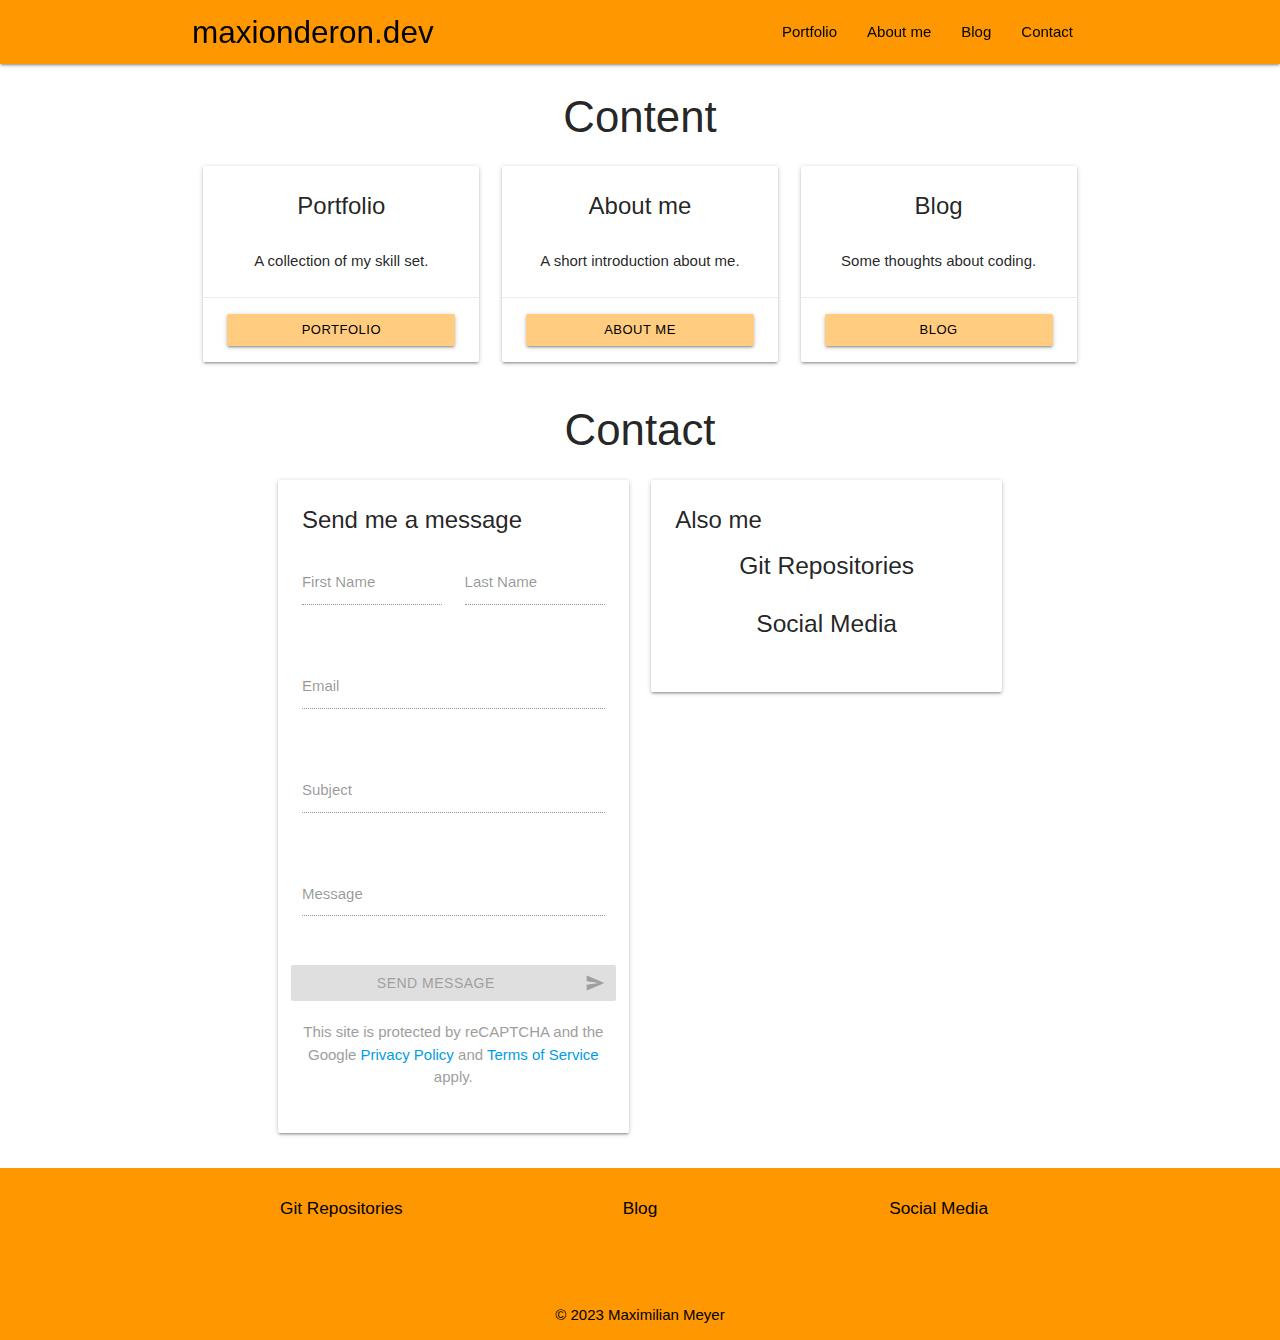
<file: index.html>
<!DOCTYPE html>
<html>

    <head>

        <!--Import Google Icon Font-->
        <link href="https://fonts.googleapis.com/icon?family=Material+Icons" rel="stylesheet">
        <!--Import materialize.css-->
        <link type="text/css" rel="stylesheet" href="css/materialize.min.css" media="screen" />
        
        <link href="https://cdn.materialdesignicons.com/4.9.95/css/materialdesignicons.min.css" rel="stylesheet">

        <!--custom CSS-->
        <link href="./css/custom.css" rel="stylesheet">

        <!--Let browser know website is optimized for mobile-->
        <meta name="viewport" content="width=device-width, initial-scale=1.0"/>

        <title>maxionderon.dev</title>

    </head>

    <body>
        <!-- flex-wrapper start -->
        <div class="flex-wrapper">

            <header>
            
                <div class="navbar-fixed">
                    <nav class="orange ">
                    
                        <div class="nav-wrapper container">
                            <!-- Logo -->
                            <a href="#" class="brand-logo black-text">maxionderon.dev</a>
                        
                            <!-- Mobile Icon-->
                            <a href="#" data-target="mobile-nav" class="sidenav-trigger">
                                <i class="material-icons black-text">menu</i>
                            </a>
                        
                            <!-- Links on great Screen-->
                            <ul class="right hide-on-med-and-down">
                                <li><a href="./portfolio/portfolio.html" class="black-text">Portfolio</a></li>
                                <li><a href="./about-me/aboutme.html" class="black-text">About me</a></li>
                                <li><a href="./blog/blog.html" class="black-text">Blog</a></li>
                                <li><a href="#contact" class="black-text">Contact</a></li>
                            </ul>
                        
                        </div>
                    
                    </nav>
                </div>
            
                <!-- Mobile Navigation-->
                <ul id="mobile-nav" class="sidenav orange lighten-4">
                
                    <li>
                        <h4>Navigation</h4>
                    </li>
                
                    <li><a href="./portfolio/portfolio.html" class="black-text">Portfolio</a></li>
                    <li><a href="./about-me/aboutme.html" class="black-text">About me</a></li>
                    <li><a href="./blog/blog.html" class="black-text">Blog</a></li>
                    <li><a href="#contact" class="black-text">Contact</a></li>
                
                </ul>

            </header>

            <main>

                <section id="content">
                
                    <h3 class="center"> Content </h3>
                
                    <div class="row container">
                    
                        <div class="col s12 m4">
                        
                            <!-- Portfolio Card -->
                            <div class="card">
                            
                                <div class="card-content center">
                                
                                    <span class="card-title">Portfolio</span>
                                
                                    <div class="row">
                                        <a href="./portfolio/portfolio.html" class="black-text">
                                            <i class="mdi mdi-monitor-cellphone-star large"></i>
                                        </a>
                                    </div>
                                
                                    <span>A collection of my skill set.</span>

                                </div>
                            
                                <div class="card-action">
                                
                                    <a href="./portfolio/portfolio.html" class="waves-effect waves-light btn-small orange lighten-3 black-text" style="width: 100%;">Portfolio</a>

                                </div>
                            
                            </div>
                        
                        </div>
                    
                        <div class="col s12 m4">
                        
                            <!-- About me Card -->
                            <div class="card">
                            
                                <div class="card-content center">

                                    <span class="card-title">About me</span>
                                
                                    <div class="row">
                                        <a href="./about-me/aboutme.html" class="black-text">
                                            <i class="mdi mdi-account-circle large"></i>
                                        </a>
                                    </div>
                                
                                    <span>A short introduction about me.</span>
                                
                                </div>
                            
                                <div class="card-action">

                                    <a href="./about-me/aboutme.html" class="waves-effect waves-light btn-small orange lighten-3 black-text" style="width: 100%;">About me</a>

                                </div>
                            
                            </div>
                        
                        </div>
                    
                        <div class="col s12 m4">
                        
                            <!-- Blog Card -->
                            <div class="card">
                            
                                <div class="card-content center">
                                
                                    <span class="card-title">Blog</span>
                                
                                    <div class="row">
                                        <a href="./blog/blog.html" class="black-text">
                                            <i class="mdi mdi-post-outline large"></i>
                                        </a>
                                    </div>
                                
                                    <span>Some thoughts about coding.</span>
                                
                                </div>
                            
                                <div class="card-action">
                                
                                    <a href="./blog/blog.html" class="waves-effect waves-light btn-small orange lighten-3 black-text" style="width: 100%;">Blog</a>
                                
                                </div>
                            
                            </div>
                        
                        </div>
                    
                    </div>
                
                </section>

                <section id="contact" class="scrollspy">
                
                    <h3 class="center"> Contact </h3>
                
                    <div class="row container">
                    
                        <div class="col s12 m6 l5 offset-l1">
                        
                            <div class="card">
                            
                                <div class="card-content">
                                
                                    <span class="card-title">Send me a message</span>
                                
                                    <form id="contactForm">
                                    
                                        <div class="row">
                                        
                                            <div class="input-field col s12 m6">
                                            
                                                <input id="inputFirstNameContactForm" type="text" disabled>
                                                <label for="inputFirstNameContactForm">First Name</label>
                                            
                                            </div>
                                        
                                            <div class="input-field col s12 m6">
                                            
                                                <input id="inputLastNameContactForm" type="text" disabled>
                                                <label for="inputLastNameContactForm">Last Name</label>
                                            
                                            </div>
                                        
                                        </div>
                                    
                                        <div class="row">
                                        
                                            <div class="input-field col s12">
                                            
                                                <input id="inputEMailContactForm" type="email" disabled>
                                                <label for="inputEMailContactForm">Email</label>
                                            
                                            </div>
                                        
                                        </div>
                                    
                                        <div class="row">
                                        
                                            <div class="input-field col s12">
                                            
                                                <input id="inputSubjectContactForm" type="text" disabled>
                                                <label for="inputSubjectContactForm">Subject</label>
                                            
                                            </div>
                                        
                                        </div>
                                    
                                        <div class="row">
                                        
                                            <div class="input-field col s12">
                                            
                                                <textarea id="textareaMessageContactForm" class="materialize-textarea" disabled></textarea>
                                                <label for="textareaMessageContactForm">Message</label>
                                            
                                            </div>
                                        
                                        </div>
                                    
                                        <div class="row">
                                        
                                            <a id="buttonSendMessageContactForm" class="waves-effect waves-light btn col s12 orange lighten-3 black-text" disabled>
                                                <i class="material-icons right">send</i>Send Message
                                            </a>
                                        
                                        </div>
                                    
                                        <div class="row center">
                                        
                                            <span class="grey-text">
                                                This site is protected by reCAPTCHA and the Google
                                                <a href="https://policies.google.com/privacy">Privacy
                                                    Policy</a> and
                                                <a href="https://policies.google.com/terms">Terms of
                                                    Service</a> apply.
                                            </span>
                                        
                                        </div>
                                    
                                    </form>
                                
                                </div>
                            </div>
                        
                        </div>

                        <div class="col s12 m6 l5">
                        
                            <div class="card">
                            
                                <div class="card-content">
                                
                                    <span class="card-title">Also me</span>
                                
                                    <h5 class="center">Git Repositories</h5>
                                
                                    <div class="row center">
                                    
                                        <a href="https://github.com/maxionderon" class="col s12 m4">
                                            <i  class="mdi mdi-github-circle black-text large tooltipped" data-position="bottom" data-tooltip="GitHub: @maxionderon"></i>
                                        </a>
                                        <a href="https://gitlab.com/maxionderon" class="col s12 m4">
                                            <i  class="mdi mdi-gitlab black-text large tooltipped" data-position="bottom" data-tooltip="GitLab: @maxionderon"></i>
                                        </a>
                                        <a href="https://bitbucket.org/%7B665299ed-d025-4878-a92e-28e4b538ddc6%7D/" class="col s12 m4">
                                            <i  class="mdi mdi-bitbucket black-text large tooltipped" data-position="bottom" data-tooltip="Bitbucket: @maxionderon"></i>
                                        </a>
                                    
                                    </div>
                                
                                    <h5 class="center">Social Media</h5>
                                
                                    <div class="row center">
                                    
                                        <a href="https://twitter.com/maxionderon" class="col s12 m4">
                                            <i class="mdi mdi-twitter black-text large tooltipped" data-position="bottom" data-tooltip="Twitter: @maxionderon"></i>
                                        </a>
                                    
                                        <a href="https://www.instagram.com/maxionderon/" class="col s12 m4">
                                            <i class="mdi mdi-instagram black-text large tooltipped" data-position="bottom" data-tooltip="Instagram: @maxionderon"></i>
                                        </a>
                                    
                                        <a href="https://www.m.me/MaximilianPeterMeyer/" class="col s12 m4">
                                            <i class="mdi mdi-facebook-messenger black-text large tooltipped" data-position="bottom" data-tooltip="Facebook Messenger: @MaximilianPeterMeyer"></i>
                                        </a>
                                    
                                    </div>
                                
                                </div>
                            
                            </div>
                        
                        </div>
                    
                    </div>
                
                </section>
            
            </main>

            <footer class="page-footer orange">

                <div class="row container">

                    <div class="col s12 m4 center">

                        <h6 class="black-text">Git Repositories</h6>

                        <a href="https://github.com/maxionderon">
                            <i  class="mdi mdi-github-circle black-text small tooltipped" data-position="bottom" data-tooltip="GitHub: @maxionderon"></i>
                        </a>
                        <a href="https://gitlab.com/maxionderon" style="margin-left: 5%; margin-right: 5%;">
                            <i  class="mdi mdi-gitlab black-text small tooltipped" data-position="bottom" data-tooltip="GitLab: @maxionderon"></i>
                        </a>
                        <a href="https://bitbucket.org/%7B665299ed-d025-4878-a92e-28e4b538ddc6%7D/">
                            <i  class="mdi mdi-bitbucket black-text small tooltipped" data-position="bottom" data-tooltip="Bitbucket: @maxionderon"></i>
                        </a>

                    </div>

                    <div class="col s12 m4 center">

                        <h6 class=" black-text">Blog</h6>

                        <a href="./blog/blog.html" class="black-text">
                            <i class="mdi mdi-post-outline small tooltipped" data-position="bottom" data-tooltip="my thoughts 😎"></i>
                        </a>

                    </div>

                    <div class="col s12 m4 center">

                        <h6 class="black-text">Social Media</h6>

                        <a href="https://twitter.com/maxionderon">
                            <i class="mdi mdi-twitter black-text small tooltipped" data-position="bottom" data-tooltip="Twitter: @maxionderon"></i>
                        </a>

                        <a href="https://www.instagram.com/maxionderon/" style="margin-left: 5%; margin-right: 5%;">
                            <i class="mdi mdi-instagram black-text small tooltipped" data-position="bottom" data-tooltip="Instagram: @maxionderon"></i>
                        </a>

                        <a href="https://www.m.me/MaximilianPeterMeyer/">
                            <i class="mdi mdi-facebook-messenger black-text small tooltipped" data-position="bottom" data-tooltip="Facebook Messenger: @MaximilianPeterMeyer"></i>
                        </a>

                    </div>

                </div>

                <div class="footer-copyright orange">
                    <div class="container center">
                        <a href="https://maxionderon.dev" class="black-text"> © 2023 Maximilian Meyer </a>
                    </div>
                </div>

            </footer>

        </div>
        <!-- flex wrapper end -->

        <!--JavaScript at end of body for optimized loading-->
        <script src="./js/materialize.min.js"></script>
        <script src="./js/shared.js"></script>

    </body>

</html>
</file>
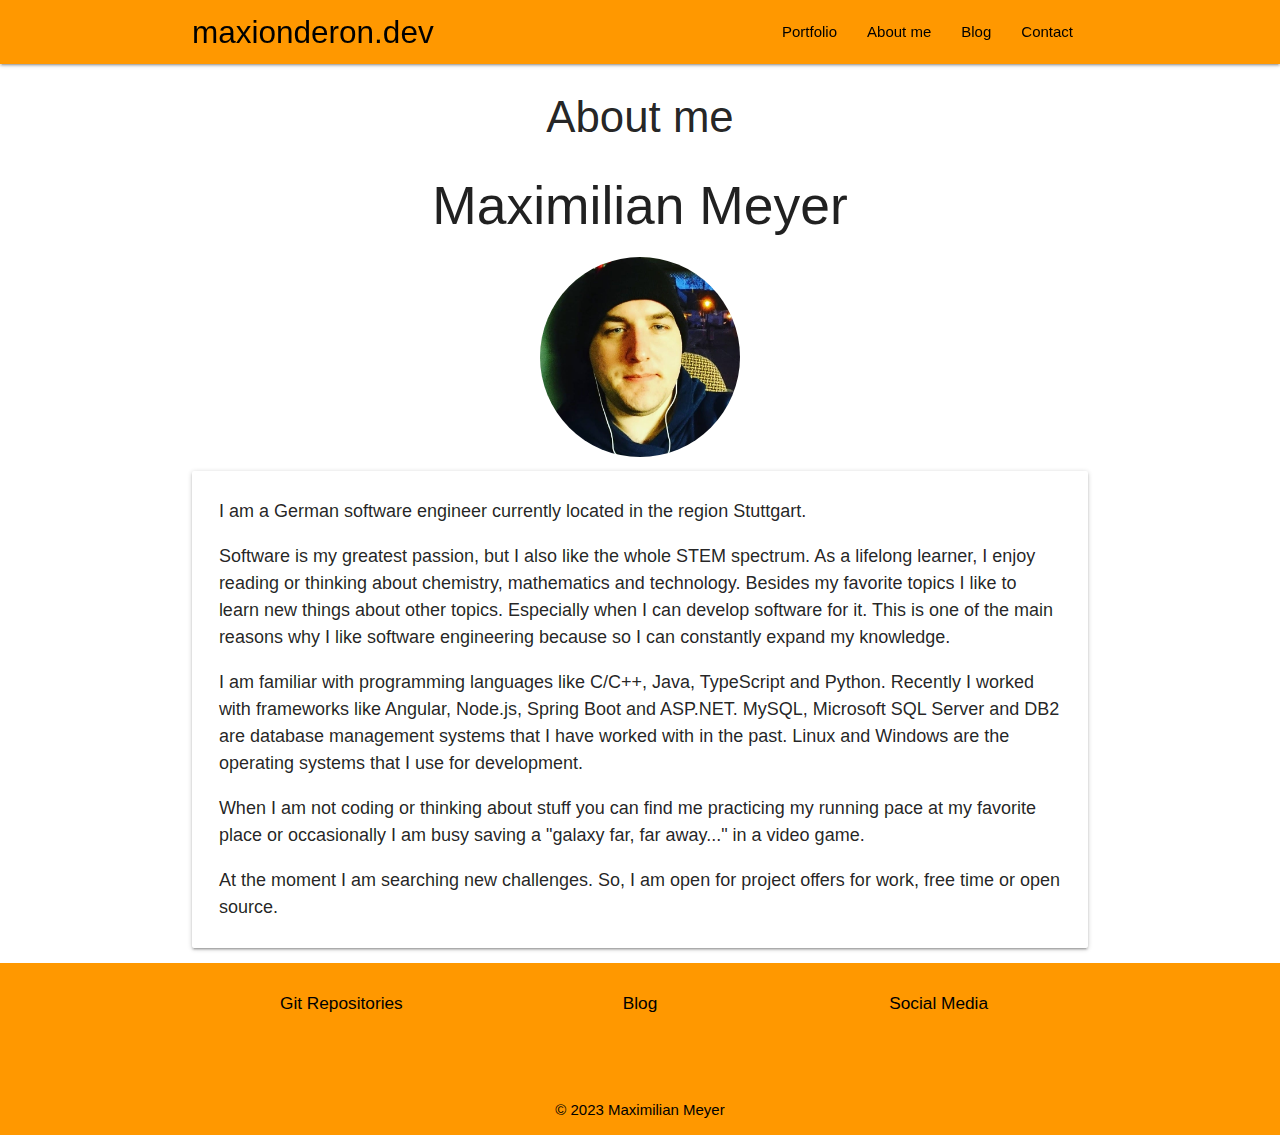
<file: about-me/aboutme.html>
<!DOCTYPE html>
<html>

    <head>

        <!--Import Google Icon Font-->
        <link href="https://fonts.googleapis.com/icon?family=Material+Icons" rel="stylesheet">
        <!--Import materialize.css-->
        <link type="text/css" rel="stylesheet" href="../css/materialize.min.css" media="screen" />
        
        <link href="https://cdn.materialdesignicons.com/4.9.95/css/materialdesignicons.min.css" rel="stylesheet">

        <!--custom CSS-->
        <link href="../css/custom.css" rel="stylesheet">

        <!--Let browser know website is optimized for mobile-->
        <meta name="viewport" content="width=device-width, initial-scale=1.0"/>

        <title>About me</title>

    </head>

    <body>
        <!-- flex-wrapper start -->
        <div class="flex-wrapper">

            <header>
            
                <div class="navbar-fixed">
                    <nav class="orange ">

                        <div class="nav-wrapper container">
                            <!-- Logo -->
                            <a href="../index.html" class="brand-logo black-text">maxionderon.dev</a>

                            <!-- Mobile Icon-->
                            <a href="#" data-target="mobile-nav" class="sidenav-trigger">
                                <i class="material-icons black-text">menu</i>
                            </a>

                            <!-- Links on great Screen-->
                            <ul class="right hide-on-med-and-down">
                                <li><a href="../portfolio/portfolio.html" class="black-text">Portfolio</a></li>
                                <li><a href="./aboutme.html" class="black-text">About me</a></li>
                                <li><a href="../blog/blog.html" class="black-text">Blog</a></li>
                                <li><a href="../index.html#contact" class="black-text">Contact</a></li>
                            </ul>

                        </div>

                    </nav>
                </div>

                <!-- Mobile Navigation-->
                <ul id="mobile-nav" class="sidenav orange lighten-4">

                    <li>
                        <h4>Navigation</h4>
                    </li>

                    <li><a href="../portfolio/portfolio.html" class="black-text">Portfolio</a></li>
                    <li><a href="./aboutme.html" class="black-text">About me</a></li>
                    <li><a href="../blog/blog.html" class="black-text">Blog</a></li>
                    <li><a href="../index.html#contact" class="black-text">Contact</a></li>

                </ul>

            </header>

            <main>

                <section id="aboutme">
                
                    <h3 class="center">About me</h3>
                
                    <div class="container">
                    
                        <h2 class="center">Maximilian Meyer</h2>
                    
                        <div class="center">
                        
                            <img src="./img/maxionderon_color.png" alt="my profile picture" class="circle responsive-img" width="200">
                        
                        </div>
                    
                        <div class="card">
                        
                            <div style="font-size: 1.2em; margin-left: 3%; margin-right: 3%; padding-top: 1%; padding-bottom: 1%;">
                            
                                <p>
                                    I am a German software engineer currently located in the region Stuttgart.
                                </p>
                                <p>
                                    Software is my greatest passion, but I also like the whole STEM spectrum. As a lifelong learner, I enjoy reading or thinking about chemistry, mathematics and technology. Besides my favorite topics I like to learn new things about other topics. Especially when I can develop software for it. This is one of the main reasons why I like software engineering because so I can constantly expand my knowledge.
                                </p>
                                <p>
                                    I am familiar with programming languages like C/C++, Java, TypeScript and Python. Recently I worked with frameworks like Angular, Node.js, Spring Boot and ASP.NET. MySQL, Microsoft SQL Server and DB2 are database management systems that I have worked with in the past. Linux and Windows are the operating systems that I use for development.
                                </p>
                                <p>
                                    When I am not coding or thinking about stuff you can find me practicing my running pace at my favorite place or occasionally I am busy saving a "galaxy far, far away..." in a video game.
                                </p>
                                <p>
                                    At the moment I am searching new challenges. So, I am open for project offers for work, free time or open source.
                                </p>
                            
                            </div>
                        
                        </div>
                    
                    </div>           
                
                </section>

            </main>

            <footer class="page-footer orange">

                <div class="row container">

                    <div class="col s12 m4 center">

                        <h6 class="black-text">Git Repositories</h6>

                        <a href="https://github.com/maxionderon">
                            <i  class="mdi mdi-github-circle black-text small tooltipped" data-position="bottom" data-tooltip="GitHub: @maxionderon"></i>
                        </a>
                        <a href="https://gitlab.com/maxionderon" style="margin-left: 5%; margin-right: 5%;">
                            <i  class="mdi mdi-gitlab black-text small tooltipped" data-position="bottom" data-tooltip="GitLab: @maxionderon"></i>
                        </a>
                        <a href="https://bitbucket.org/%7B665299ed-d025-4878-a92e-28e4b538ddc6%7D/">
                            <i  class="mdi mdi-bitbucket black-text small tooltipped" data-position="bottom" data-tooltip="Bitbucket: @maxionderon"></i>
                        </a>

                    </div>

                    <div class="col s12 m4 center">

                        <h6 class=" black-text">Blog</h6>

                        <a href="../blog/blog.html" class="black-text">
                            <i class="mdi mdi-post-outline small tooltipped" data-position="bottom" data-tooltip="my thoughts 😎"></i>
                        </a>

                    </div>

                    <div class="col s12 m4 center">

                        <h6 class="black-text">Social Media</h6>

                        <a href="https://twitter.com/maxionderon">
                            <i class="mdi mdi-twitter black-text small tooltipped" data-position="bottom" data-tooltip="Twitter: @maxionderon"></i>
                        </a>

                        <a href="https://www.instagram.com/maxionderon/" style="margin-left: 5%; margin-right: 5%;">
                            <i class="mdi mdi-instagram black-text small tooltipped" data-position="bottom" data-tooltip="Instagram: @maxionderon"></i>
                        </a>

                        <a href="https://www.m.me/MaximilianPeterMeyer/">
                            <i class="mdi mdi-facebook-messenger black-text small tooltipped" data-position="bottom" data-tooltip="Facebook Messenger: @MaximilianPeterMeyer"></i>
                        </a>

                    </div>

                </div>

                <div class="footer-copyright orange">
                    <div class="container center">
                        <a href="https://maxionderon.dev" class="black-text"> © 2023 Maximilian Meyer </a>
                    </div>
                </div>

            </footer>

        </div>
        <!-- flex wrapper end -->
        
        <!--JavaScript at end of body for optimized loading-->
        <script src="../js/materialize.min.js"></script>
        <script src="../js/shared.js"></script>
    
    </body>

</html>
</file>
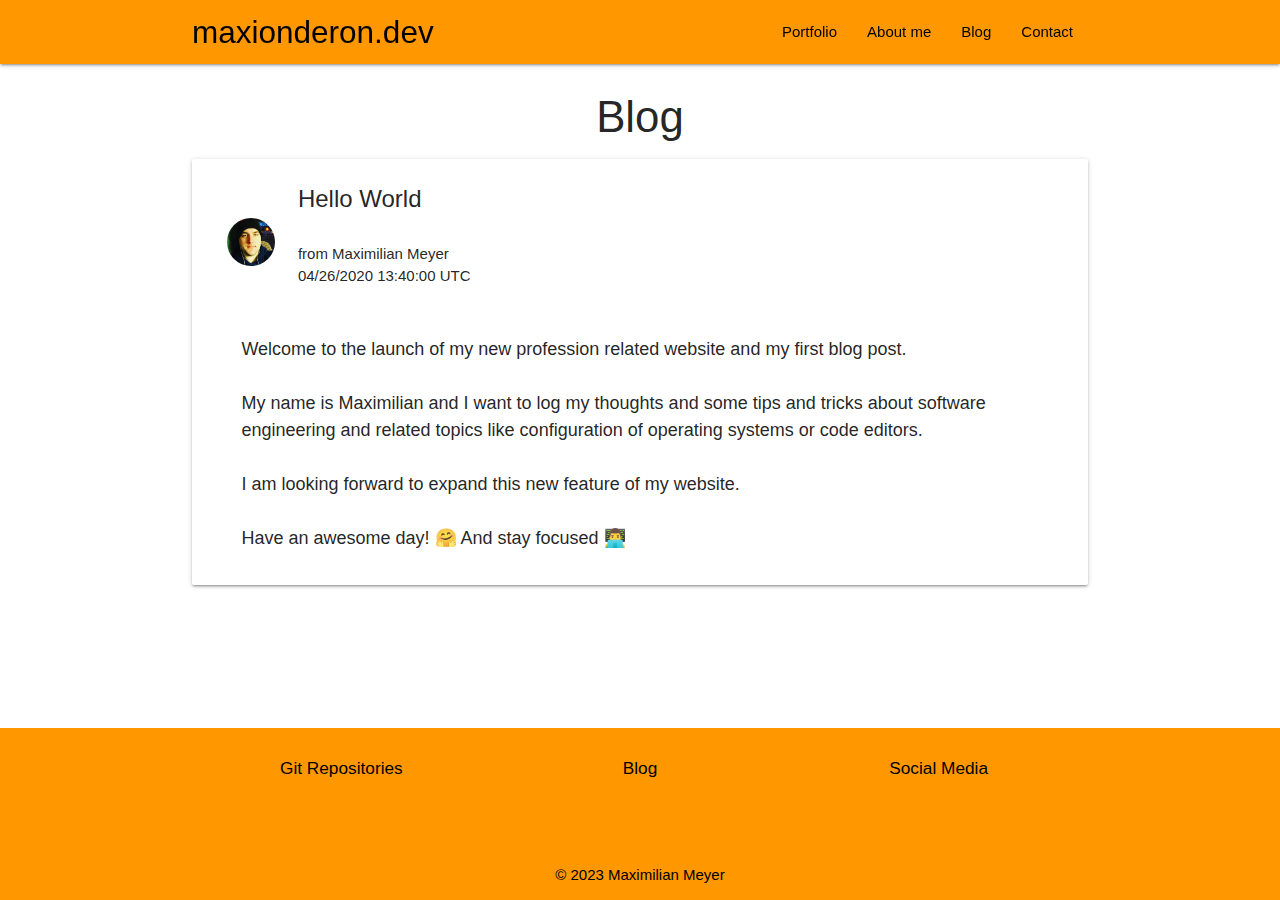
<file: blog/blog.html>
<!DOCTYPE html>
<html>
    <head>

        <!--Import Google Icon Font-->
        <link href="https://fonts.googleapis.com/icon?family=Material+Icons" rel="stylesheet">
        <!--Import materialize.css-->
        <link type="text/css" rel="stylesheet" href="../css/materialize.min.css" media="screen" />
        
        <link href="https://cdn.materialdesignicons.com/4.9.95/css/materialdesignicons.min.css" rel="stylesheet">

        <!--custom CSS-->
        <link href="../css/custom.css" rel="stylesheet">

        <!--Let browser know website is optimized for mobile-->
        <meta name="viewport" content="width=device-width, initial-scale=1.0"/>

        <title>Blog</title>

    </head>

    <body>
        <!-- flex-wrapper start -->
        <div class="flex-wrapper">

            <header>

                <div class="navbar-fixed">
                    <nav class="orange ">
                    
                        <div class="nav-wrapper container">
                            <!-- Logo -->
                            <a href="../index.html" class="brand-logo black-text">maxionderon.dev</a>
                        
                            <!-- Mobile Icon-->
                            <a href="#" data-target="mobile-nav" class="sidenav-trigger">
                                <i class="material-icons black-text">menu</i>
                            </a>
                        
                            <!-- Links on great Screen-->
                            <ul class="right hide-on-med-and-down">
                                <li><a href="../portfolio/portfolio.html" class="black-text">Portfolio</a></li>
                                <li><a href="../about-me/aboutme.html" class="black-text">About me</a></li>
                                <li><a href="./blog.html" class="black-text">Blog</a></li>
                                <li><a href="../index.html#contact" class="black-text">Contact</a></li>
                            </ul>
                        
                        </div>
                    
                    </nav>
                </div>

                <!-- Mobile Navigation-->
                <ul id="mobile-nav" class="sidenav orange lighten-4">

                    <li>
                        <h4>Navigation</h4>
                    </li>

                    <li><a href="../portfolio/portfolio.html" class="black-text">Portfolio</a></li>
                    <li><a href="../about-me/aboutme.html" class="black-text">About me</a></li>
                    <li><a href="./blog.html" class="black-text">Blog</a></li>
                    <li><a href="../index.html#contact" class="black-text">Contact</a></li>

                </ul>

            </header>

            <main>

                <section>

                    <h3 class="center">Blog</h3>

                    <div class="container">

                        <div class="card">

                            <div class="card-content">

                                <!-- writer and post details --START-- -->
                                <div class="row valign-wrapper">

                                    <div class="col s4 m2 l1">

                                        <img src="../about-me/img/maxionderon_color.png" alt="my profile picture" class="circle responsive-img">

                                    </div>

                                    <div class="col s6 m10 l11">

                                        <div class="row">

                                            <span class="col s12 card-title">Hello World</span>

                                        </div>

                                        <div class="row">

                                            <span class="col s12">from Maximilian Meyer <br> 04/26/2020 13:40:00 UTC</span>

                                        </div>

                                    </div>

                                </div>
                                <!-- writer and post details --END-- -->

                                <!-- Blog Entry text --START-- -->
                                <div style="font-size: 1.2em; margin-left: 3%; margin-right: 3%; padding-top: 1%; padding-bottom: 1%;">

                                    <p>
                                        Welcome to the launch of my new profession related website and my first blog post.                                 
                                    </p>
                                    <br>
                                    <p>
                                        My name is Maximilian and I want to log my thoughts and some tips and tricks about software engineering and related topics like configuration of operating systems or code editors.
                                    </p>
                                    <br>
                                    <p>
                                        I am looking forward to expand this new feature of my website. 
                                    </p>
                                    <br>
                                    <p>
                                        Have an awesome day! 🤗 And stay focused 👨‍💻
                                    </p>

                                </div>
                                <!-- Blog Entry text --END-- -->

                            </div>

                        </div>

                    </div>

                </section>

            </main>
        
            <footer class="page-footer orange">

                <div class="row container">

                    <div class="col s12 m4 center">

                        <h6 class="black-text">Git Repositories</h6>

                        <a href="https://github.com/maxionderon">
                            <i  class="mdi mdi-github-circle black-text small tooltipped" data-position="bottom" data-tooltip="GitHub: @maxionderon"></i>
                        </a>
                        <a href="https://gitlab.com/maxionderon" style="margin-left: 5%; margin-right: 5%;">
                            <i  class="mdi mdi-gitlab black-text small tooltipped" data-position="bottom" data-tooltip="GitLab: @maxionderon"></i>
                        </a>
                        <a href="https://bitbucket.org/%7B665299ed-d025-4878-a92e-28e4b538ddc6%7D/">
                            <i  class="mdi mdi-bitbucket black-text small tooltipped" data-position="bottom" data-tooltip="Bitbucket: @maxionderon"></i>
                        </a>

                    </div>

                    <div class="col s12 m4 center">

                        <h6 class=" black-text">Blog</h6>

                        <a href="./blog.html" class="black-text">
                            <i class="mdi mdi-post-outline small tooltipped" data-position="bottom" data-tooltip="my thoughts 😎"></i>
                        </a>

                    </div>

                    <div class="col s12 m4 center">

                        <h6 class="black-text">Social Media</h6>

                        <a href="https://twitter.com/maxionderon">
                            <i class="mdi mdi-twitter black-text small tooltipped" data-position="bottom" data-tooltip="Twitter: @maxionderon"></i>
                        </a>

                        <a href="https://www.instagram.com/maxionderon/" style="margin-left: 5%; margin-right: 5%;">
                            <i class="mdi mdi-instagram black-text small tooltipped" data-position="bottom" data-tooltip="Instagram: @maxionderon"></i>
                        </a>

                        <a href="https://www.m.me/MaximilianPeterMeyer/">
                            <i class="mdi mdi-facebook-messenger black-text small tooltipped" data-position="bottom" data-tooltip="Facebook Messenger: @MaximilianPeterMeyer"></i>
                        </a>

                    </div>

                </div>

                <div class="footer-copyright orange">
                    <div class="container center">
                        <a href="https://maxionderon.dev" class="black-text"> © 2023 Maximilian Meyer </a>
                    </div>
                </div>

            </footer>

        </div>
        <!-- flex wrapper end -->

        <!--JavaScript at end of body for optimized loading-->
        <script src="../js/materialize.min.js"></script>
        <script src="../js/shared.js"></script>

    </body>

</html>
</file>
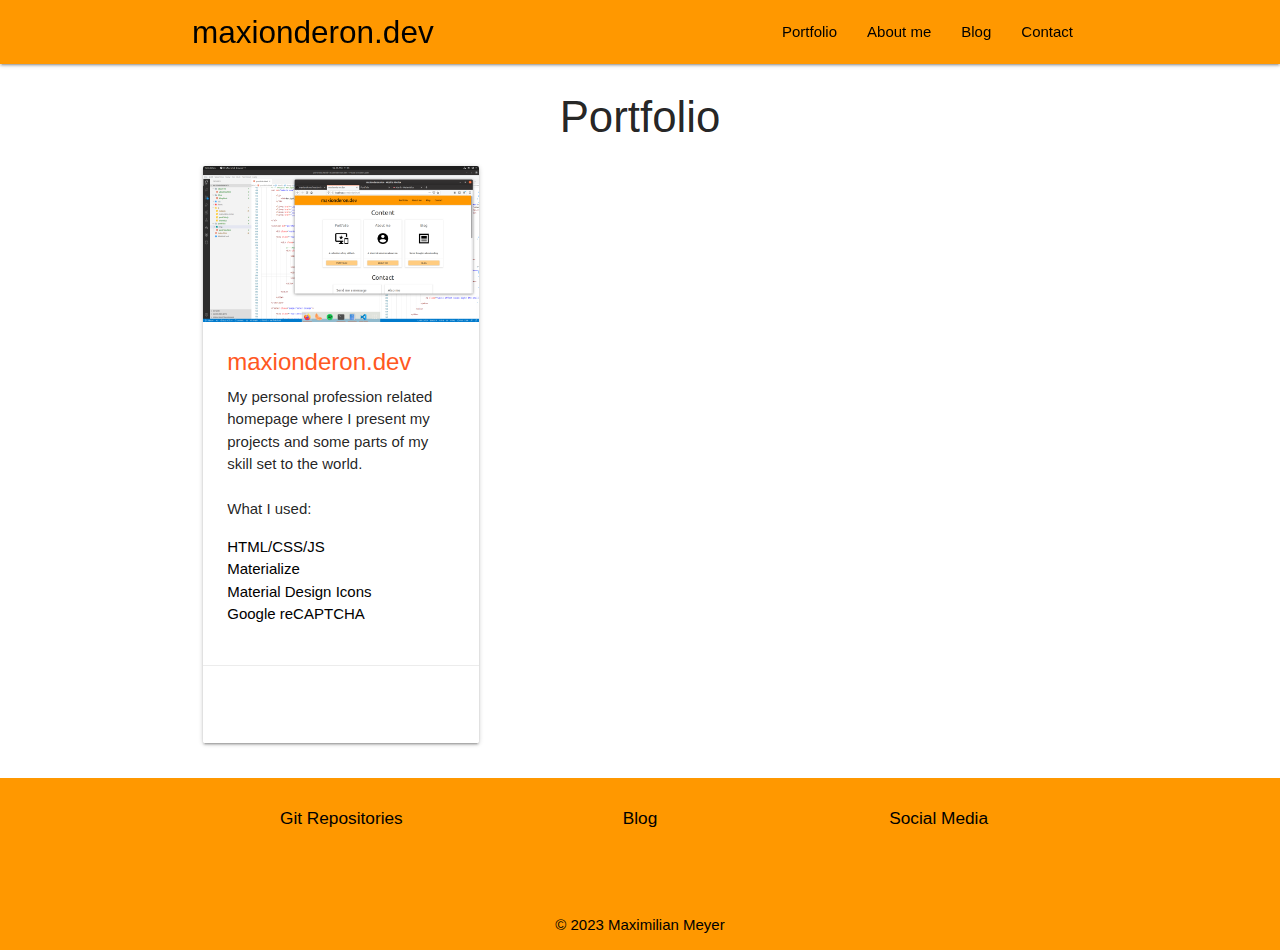
<file: portfolio/portfolio.html>
<!DOCTYPE html>
<html>

    <head>

        <!--Import Google Icon Font-->
        <link href="https://fonts.googleapis.com/icon?family=Material+Icons" rel="stylesheet">
        <!--Import materialize.css-->
        <link type="text/css" rel="stylesheet" href="../css/materialize.min.css" media="screen" />
        
        <link href="https://cdn.materialdesignicons.com/4.9.95/css/materialdesignicons.min.css" rel="stylesheet">

        <!--custom CSS-->
        <link href="../css/custom.css" rel="stylesheet">

        <!--Let browser know website is optimized for mobile-->
        <meta name="viewport" content="width=device-width, initial-scale=1.0"/>

        <title>Portfolio</title>

    </head>

    <body>
        <!-- flex-wrapper start -->
        <div class="flex-wrapper">

            <header>

                <div class="navbar-fixed">
                    <nav class="orange ">

                        <div class="nav-wrapper container">
                            <!-- Logo -->
                            <a href="../index.html" class="brand-logo black-text">maxionderon.dev</a>

                            <!-- Mobile Icon-->
                            <a href="#" data-target="mobile-nav" class="sidenav-trigger">
                                <i class="material-icons black-text">menu</i>
                            </a>

                            <!-- Links on great Screen-->
                            <ul class="right hide-on-med-and-down">
                                <li><a href="./portfolio.html" class="black-text">Portfolio</a></li>
                                <li><a href="../about-me/aboutme.html" class="black-text">About me</a></li>
                                <li><a href="../blog/blog.html" class="black-text">Blog</a></li>
                                <li><a href="../index.html#contact" class="black-text">Contact</a></li>
                            </ul>

                        </div>

                    </nav>
                </div>

                <!-- Mobile Navigation-->
                <ul id="mobile-nav" class="sidenav orange lighten-4">

                    <li>
                        <h4>Navigation</h4>
                    </li>

                    <li><a href="./portfolio.html" class="black-text">Portfolio</a></li>
                    <li><a href="../about-me/aboutme.html" class="black-text">About me</a></li>
                    <li><a href="../blog/blog.html" class="black-text">Blog</a></li>
                    <li><a href="../index.html#contact" class="black-text">Contact</a></li>

                </ul>

            </header>

            <main>

                <section id="portfolio">

                    <h3 class="center"> Portfolio </h3>

                    <div class="row container">

                        <!-- Project 1 Card -->
                        <div class="col s12 m6 l4">

                            <div class="card">

                                <div class="card-image">

                                    <img src="img/project-one.png">

                                </div>

                                <div class="card-content">

                                    <span class="card-title deep-orange-text">maxionderon.dev</span>

                                    <p>
                                        My personal profession related homepage where I present my projects and some parts of my skill set to the world.
                                    </p>
                                    <br>
                                    <span>What I used:</span>
                                    <ul>
                                        <li>
                                            <a href="https://www.w3schools.com/" class="black-text">
                                                <i class="mdi mdi-forward"></i> <span>HTML/CSS/JS</span>
                                            </a>
                                        </li>
                                        <li>
                                            <a href="https://materializecss.com/" class="black-text">
                                                <i class="mdi mdi-forward"></i> <span>Materialize</span>
                                            </a>
                                        </li>
                                        <li>
                                            <a href="https://materialdesignicons.com/" class="black-text">
                                                <i class="mdi mdi-forward"></i> <span>Material Design Icons</span>
                                            </a>
                                        </li>
                                        <li>
                                            <a href="https://www.google.com/recaptcha/intro/v3.html" class="black-text">
                                                <i class="mdi mdi-forward"></i> <span>Google reCAPTCHA</span>
                                            </a>
                                        </li>
                                    </ul>

                                </div>

                                <div class="card-action">

                                    <a href="https://maxionderon.dev" class="deep-orange-text tooltipped" data-position="bottom" data-tooltip="see it in action">
                                        <i class="mdi mdi-play-circle-outline small"></i>
                                    </a>

                                    <a href="https://github.com/maxionderon/maxionderon.dev" class="deep-orange-text tooltipped" data-position="bottom" data-tooltip="GitHub Repository">
                                        <i class="mdi mdi-github-circle small"></i>
                                    </a>

                                </div>

                            </div>
                        
                        </div>
                        <!-- Project 1 Card End -->

                        <!-- Project 2 Card-->
                        <!--<div class="col s12 m6 l4">

                            <div class="card">

                                <div class="card-image">

                                    <img src="img/project-two.png">

                                </div>

                                <div class="card-content">

                                    <span class="card-title deep-orange-text">Companion Gift App API</span>

                                    <p>
                                        API for my companion app. It is possible to CRUD companions, affiliations, gift types and gift reactions. MySQL or H2 usage as DBMS are implemented.
                                    </p>
                                    <br>
                                    <p> 
                                        The API demo is hosted via Heroku. Angular application code for the admin tool can be found <a href="https://github.com/maxionderon/Companion-Gift-App-Admin-Angular">here</a>.
                                    </p>
                                    <br>
                                    <span>What I used:</span>
                                    <ul>
                                        <li>
                                            <a href="https://spring.io/projects/spring-framework" class="black-text">
                                                <i class="mdi mdi-forward"></i> <span>Spring Boot</span>
                                            </a>
                                        </li>
                                        <li>
                                            <a href="https://www.mysql.com/" class="black-text">
                                                <i class="mdi mdi-forward"></i> <span>MySQL</span>
                                            </a>
                                        </li>
                                        <li>
                                            <a href="https://www.h2database.com/html/main.html" class="black-text">
                                                <i class="mdi mdi-forward"></i> <span>H2</span>
                                            </a>
                                        </li>
                                        <li>
                                            <a href="https://www.google.com/recaptcha/intro/v3.html" class="black-text">
                                                <i class="mdi mdi-forward"></i> <span>Google reCAPTCHA</span>
                                            </a>
                                        </li>
                                    </ul>

                                </div>

                                <div class="card-action">

                                    <a href="https://github.com/maxionderon/Companion-Gift-App-Spring-Boot" class="deep-orange-text tooltipped" data-position="bottom" data-tooltip="GitHub Repository">
                                        <i class="mdi mdi-github-circle small"></i>
                                    </a>

                                </div>

                            </div>
                        
                        </div>-->
                        <!-- Project 2 Card End -->

                        <!-- Project 3 Card -->
                        <!--<div class="col s12 m6 l4">

                            <div class="card">

                                <div class="card-image">

                                    <img src="img/project-three.png">

                                </div>

                                <div class="card-content">

                                    <span class="card-title deep-orange-text">Companion Gift App Admin</span>

                                    <p>
                                        A admin tool to generate and menage the database of the Companion-App. It is possible to CRUD companions (at the moment just create, read and delete), affiliations, gift types and gift reactions.
                                    </p>
                                    <br>
                                    <p>
                                        The demo of the application is deployed via GitHub Pages and connects to a Heroku hosted <a href="https://github.com/maxionderon/Companion-Gift-App-Spring-Boot">Spring Boot REST API</a>.             
                                    </p>
                                    <br>
                                    <span>What I used:</span>
                                    <ul>
                                        <li>
                                            <a href="https://angular.io/" class="black-text">
                                                <i class="mdi mdi-forward"></i> <span>Angular</span>
                                            </a>
                                        </li>
                                        <li>
                                            <a href="https://material.angular.io/" class="black-text">
                                                <i class="mdi mdi-forward"></i> <span>Angular Material</span>
                                            </a>
                                        </li>
                                        <li>
                                            <a href="https://materialdesignicons.com/" class="black-text">
                                                <i class="mdi mdi-forward"></i> <span>Material Design Icons</span>
                                            </a>
                                        </li>
                                        <li>
                                            <a href="https://github.com/angular/flex-layout" class="black-text">
                                                <i class="mdi mdi-forward"></i> <span>Angular FlexLayout</span>
                                            </a>
                                        </li>
                                        <li>
                                            <a href="https://www.google.com/recaptcha/intro/v3.html" class="black-text">
                                                <i class="mdi mdi-forward"></i> <span>Google reCAPTCHA</span>
                                            </a>
                                        </li>
                                    </ul>

                                </div>

                                <div class="card-action">

                                    <a href="https://maxionderon.dev/Companion-Gift-App-Admin-Angular/" class="deep-orange-text tooltipped" data-position="bottom" data-tooltip="see it in action">
                                        <i class="mdi mdi-play-circle-outline small"></i>
                                    </a>

                                    <a href="https://github.com/maxionderon/Companion-Gift-App-Admin-Angular" class="deep-orange-text tooltipped" data-position="bottom" data-tooltip="GitHub Repository">
                                        <i class="mdi mdi-github-circle small"></i>
                                    </a>

                                </div>

                            </div>
                        
                        </div>-->
                        <!-- Project 3 Card End -->

                    </div>

                </section>

            </main>

            <footer class="page-footer orange">

                <div class="row container">

                    <div class="col s12 m4 center">

                        <h6 class="black-text">Git Repositories</h6>

                        <a href="https://github.com/maxionderon">
                            <i  class="mdi mdi-github-circle black-text small tooltipped" data-position="bottom" data-tooltip="GitHub: @maxionderon"></i>
                        </a>
                        <a href="https://gitlab.com/maxionderon" style="margin-left: 5%; margin-right: 5%;">
                            <i  class="mdi mdi-gitlab black-text small tooltipped" data-position="bottom" data-tooltip="GitLab: @maxionderon"></i>
                        </a>
                        <a href="https://bitbucket.org/%7B665299ed-d025-4878-a92e-28e4b538ddc6%7D/">
                            <i  class="mdi mdi-bitbucket black-text small tooltipped" data-position="bottom" data-tooltip="Bitbucket: @maxionderon"></i>
                        </a>

                    </div>

                    <div class="col s12 m4 center">

                        <h6 class=" black-text">Blog</h6>

                        <a href="../blog/blog.html" class="black-text">
                            <i class="mdi mdi-post-outline small tooltipped" data-position="bottom" data-tooltip="my thoughts 😎"></i>
                        </a>

                    </div>

                    <div class="col s12 m4 center">

                        <h6 class="black-text">Social Media</h6>

                        <a href="https://twitter.com/maxionderon">
                            <i class="mdi mdi-twitter black-text small tooltipped" data-position="bottom" data-tooltip="Twitter: @maxionderon"></i>
                        </a>

                        <a href="https://www.instagram.com/maxionderon/" style="margin-left: 5%; margin-right: 5%;">
                            <i class="mdi mdi-instagram black-text small tooltipped" data-position="bottom" data-tooltip="Instagram: @maxionderon"></i>
                        </a>

                        <a href="https://www.m.me/MaximilianPeterMeyer/">
                            <i class="mdi mdi-facebook-messenger black-text small tooltipped" data-position="bottom" data-tooltip="Facebook Messenger: @MaximilianPeterMeyer"></i>
                        </a>

                    </div>

                </div>

                <div class="footer-copyright orange">
                    <div class="container center">
                        <a href="https://maxionderon.dev" class="black-text"> © 2023 Maximilian Meyer </a>
                    </div>
                </div>

            </footer>

        </div>
        <!-- flex wrapper end -->

        <!--JavaScript at end of body for optimized loading-->
        <script src="../js/materialize.min.js"></script>
        <script src="../js/shared.js"></script>

    </body>

</html>
</file>
<file: css/custom.css>
.input-field input:focus + label {
    color: #ff9800  !important;
  }
  /* label underline focus color */
  .input-field input:focus {
    border-bottom: 1px solid #ff9800  !important;
    box-shadow: 0 1px 0 0 #ff9800  !important;
  }

  .input-field select:focus + label {
    color: #ff9800  !important;
  }

  .input-field select:focus {
    border-bottom: 1px solid #ff9800  !important;
    box-shadow: 0 1px 0 0 #ff9800  !important;
  }

  .materialize-textarea:focus + label {
    color: #ff9800  !important;
} 

.materialize-textarea:focus {
    border-bottom: 1px solid #ff9800  !important;
    box-shadow: 0 1px 0 0 #ff9800  !important;
}

html, body {
  width: 100%;
  height: 100%;
}

.flex-wrapper {

  min-height: 100%;
  display: flex;
  flex-direction: column;
  align-items: stretch;

}
main {

  flex-grow: 1;

}

header, main, footer {

  flex-shrink: 0;

}
</file>
